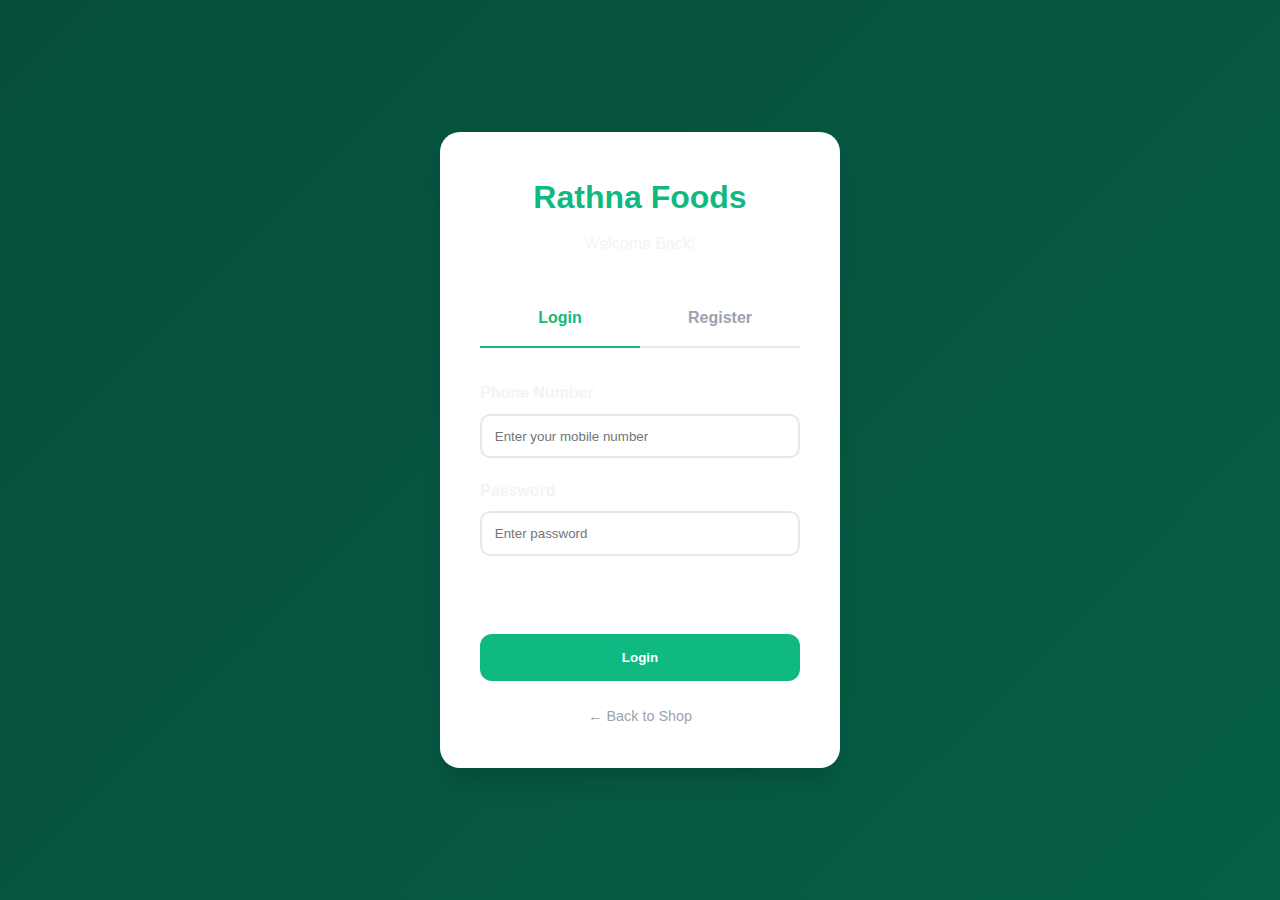
<file: login.html>
<!DOCTYPE html>
<html lang="en">

<head>
    <meta charset="UTF-8">
    <meta name="viewport" content="width=device-width, initial-scale=1.0">
    <title>Login - Rathna Home Foods</title>
    <link href="https://fonts.googleapis.com/css2?family=Outfit:wght@300;400;600;700&display=swap" rel="stylesheet">
    <link rel="stylesheet" href="styles.css">
    <style>
        body {
            display: flex;
            justify-content: center;
            align-items: center;
            min-height: 100vh;
            background: linear-gradient(135deg, #064e3b 0%, #065f46 100%);
        }

        .auth-card {
            background: white;
            padding: 2.5rem;
            border-radius: 20px;
            width: 100%;
            max-width: 400px;
            box-shadow: 0 20px 25px -5px rgba(0, 0, 0, 0.1), 0 10px 10px -5px rgba(0, 0, 0, 0.04);
        }

        .auth-header {
            text-align: center;
            margin-bottom: 2rem;
        }

        .auth-header h1 {
            color: var(--primary-green);
            font-size: 2rem;
            margin-bottom: 0.5rem;
        }

        .auth-tabs {
            display: flex;
            margin-bottom: 2rem;
            border-bottom: 2px solid #e5e7eb;
        }

        .auth-tab {
            flex: 1;
            padding: 1rem;
            text-align: center;
            cursor: pointer;
            font-weight: 600;
            color: var(--text-muted);
            transition: all 0.3s;
        }

        .auth-tab.active {
            color: var(--primary-green);
            border-bottom: 2px solid var(--primary-green);
            margin-bottom: -2px;
        }

        .auth-form {
            display: none;
            flex-direction: column;
            gap: 1.2rem;
        }

        .auth-form.active {
            display: flex;
        }

        .form-group label {
            display: block;
            margin-bottom: 0.5rem;
            font-weight: 600;
            color: var(--text-dark);
        }

        .form-control {
            width: 100%;
            padding: 0.8rem;
            border: 2px solid #e5e7eb;
            border-radius: 10px;
            font-family: var(--font-body);
            transition: all 0.3s;
        }

        .form-control:focus {
            border-color: var(--primary-green);
            outline: none;
        }

        .full-btn {
            background: var(--primary-green);
            color: white;
            border: none;
            padding: 1rem;
            border-radius: 12px;
            font-weight: 700;
            cursor: pointer;
            width: 100%;
            margin-top: 1rem;
            transition: transform 0.2s;
        }

        .full-btn:hover {
            transform: scale(1.02);
            background: var(--primary-green-light);
        }

        .error-msg {
            color: #ef4444;
            font-size: 0.9rem;
            text-align: center;
            min-height: 1.5rem;
        }

        .back-link {
            text-align: center;
            margin-top: 1.5rem;
            display: block;
            color: var(--text-muted);
            text-decoration: none;
            font-size: 0.9rem;
        }
    </style>
</head>

<body>

    <div class="auth-card">
        <div class="auth-header">
            <h1>Rathna Foods</h1>
            <p>Welcome Back!</p>
        </div>

        <div class="auth-tabs">
            <div class="auth-tab active" onclick="switchTab('login')">Login</div>
            <div class="auth-tab" onclick="switchTab('register')">Register</div>
        </div>

        <!-- Login Form -->
        <form id="login-form" class="auth-form active" onsubmit="handleLogin(event)">
            <div class="form-group">
                <label>Phone Number</label>
                <input type="tel" id="login-phone" class="form-control" placeholder="Enter your mobile number" required>
            </div>
            <div class="form-group">
                <label>Password</label>
                <input type="password" id="login-pass" class="form-control" placeholder="Enter password" required>
            </div>
            <div id="login-error" class="error-msg"></div>
            <button type="submit" class="full-btn">Login</button>
        </form>

        <!-- Register Form -->
        <form id="register-form" class="auth-form" onsubmit="handleRegister(event)">
            <div class="form-group">
                <label>Full Name</label>
                <input type="text" id="reg-name" class="form-control" placeholder="Your Name" required>
            </div>
            <div class="form-group">
                <label>Phone Number</label>
                <input type="tel" id="reg-phone" class="form-control" placeholder="Mobile Number" required>
            </div>
            <div class="form-group">
                <label>Delivery Address</label>
                <textarea id="reg-address" class="form-control" placeholder="Full Address" rows="2" required></textarea>
            </div>
            <div class="form-group">
                <label>Password</label>
                <input type="password" id="reg-pass" class="form-control" placeholder="Create Password" required>
            </div>
            <div id="reg-error" class="error-msg"></div>
            <button type="submit" class="full-btn">Create Account</button>
        </form>

        <a href="index.html" class="back-link">← Back to Shop</a>
    </div>

    <script src="data.js"></script>
    <script>
        function switchTab(tab) {
            document.querySelectorAll('.auth-tab').forEach(t => t.classList.remove('active'));
            document.querySelectorAll('.auth-form').forEach(f => f.classList.remove('active'));

            if (tab === 'login') {
                document.querySelectorAll('.auth-tab')[0].classList.add('active');
                document.getElementById('login-form').classList.add('active');
            } else {
                document.querySelectorAll('.auth-tab')[1].classList.add('active');
                document.getElementById('register-form').classList.add('active');
            }
        }

        function handleLogin(e) {
            e.preventDefault();
            const phone = document.getElementById('login-phone').value;
            const pass = document.getElementById('login-pass').value;

            const result = window.RathnaApp.loginUser(phone, pass);
            if (result.success) {
                window.location.href = 'index.html';
            } else {
                document.getElementById('login-error').innerText = result.message;
            }
        }

        function handleRegister(e) {
            e.preventDefault();
            const name = document.getElementById('reg-name').value;
            const phone = document.getElementById('reg-phone').value;
            const address = document.getElementById('reg-address').value;
            const pass = document.getElementById('reg-pass').value;

            const userData = { name, phone, address, password: pass };
            const result = window.RathnaApp.registerUser(userData);

            if (result.success) {
                alert('Registration Successful! Logging in...');
                window.location.href = 'index.html';
            } else {
                document.getElementById('reg-error').innerText = result.message;
            }
        }
    </script>
</body>

</html>
</file>
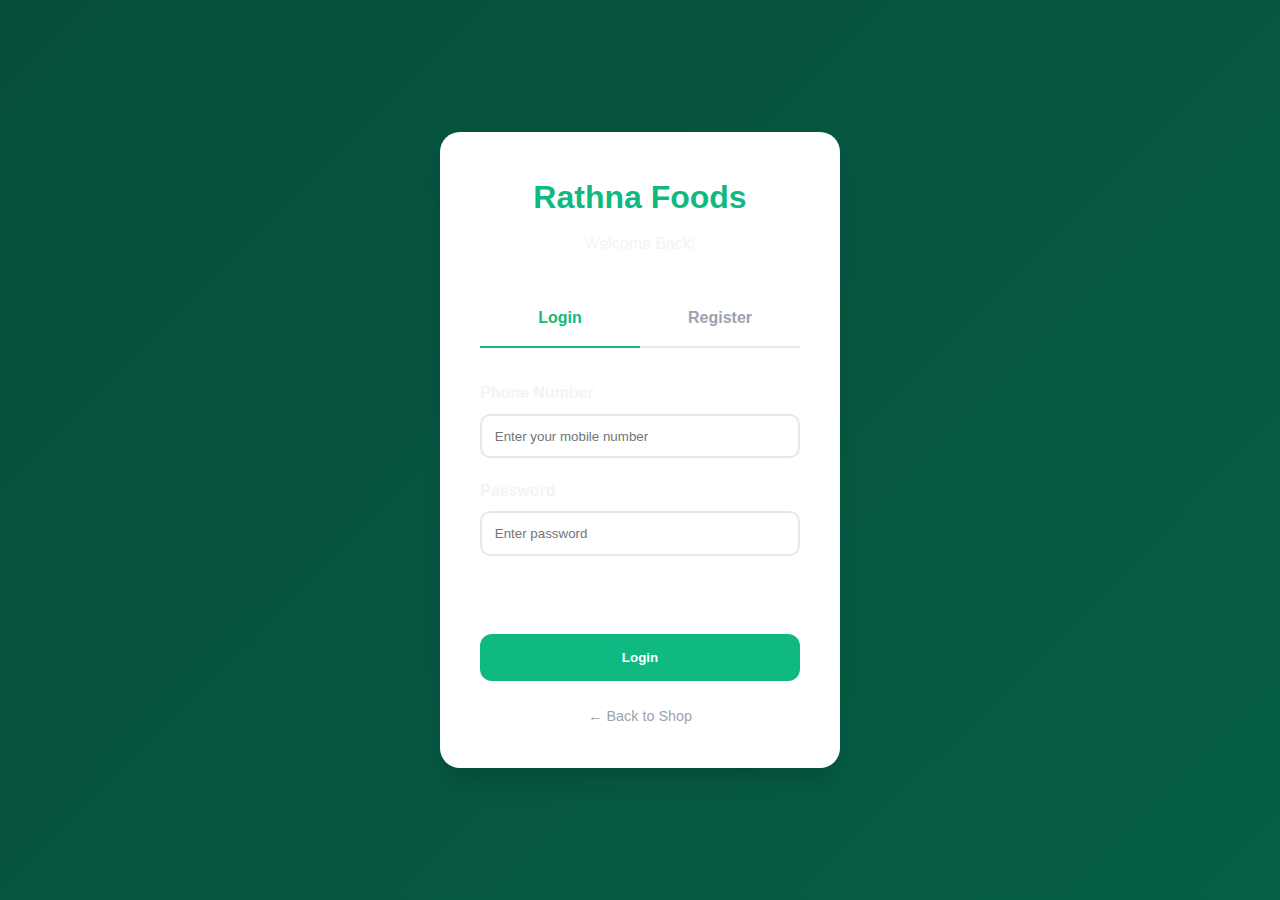
<file: profile.html>
<!DOCTYPE html>
<html lang="en">

<head>
    <meta charset="UTF-8">
    <meta name="viewport" content="width=device-width, initial-scale=1.0">
    <title>My Profile - Rathna Home Foods</title>
    <link
        href="https://fonts.googleapis.com/css2?family=Outfit:wght@300;400;600;700;800&family=Playfair+Display:wght@700&display=swap"
        rel="stylesheet">
    <link rel="stylesheet" href="styles.css">
    <style>
        .profile-container {
            max-width: 800px;
            margin: 4rem auto;
            padding: 2rem;
            background: var(--bg-card);
            /* Dark Glass */
            backdrop-filter: blur(12px);
            border: 1px solid var(--glass-border);
            border-radius: 20px;
            box-shadow: var(--shadow-soft);
        }

        .profile-header {
            display: flex;
            justify-content: space-between;
            align-items: center;
            border-bottom: 1px solid var(--glass-border);
            padding-bottom: 2rem;
            margin-bottom: 2rem;
        }

        .user-info h2 {
            font-family: var(--font-heading);
            color: var(--gold-primary);
            font-size: 2.5rem;
            margin-bottom: 0.5rem;
            text-shadow: 0 0 10px rgba(212, 175, 55, 0.3);
        }

        .user-details {
            color: var(--text-muted);
            font-size: 1.1rem;
        }

        .logout-btn {
            background: rgba(239, 68, 68, 0.2);
            color: #fca5a5;
            border: 1px solid rgba(239, 68, 68, 0.4);
            padding: 0.8rem 1.5rem;
            border-radius: 12px;
            cursor: pointer;
            font-weight: 700;
            transition: 0.3s;
        }

        .logout-btn:hover {
            background: #ef4444;
            color: white;
        }

        .order-history h3 {
            font-size: 1.8rem;
            color: var(--gold-light);
            /* Visible on dark */
            margin-bottom: 1.5rem;
            font-family: var(--font-heading);
        }

        .order-card {
            background: rgba(255, 255, 255, 0.02);
            border: 1px solid var(--glass-border);
            border-radius: 16px;
            padding: 1.5rem;
            margin-bottom: 1.5rem;
            transition: all 0.3s;
        }

        .order-card:hover {
            transform: translateY(-3px);
            border-color: var(--gold-primary);
            box-shadow: 0 5px 15px rgba(0, 0, 0, 0.3);
        }

        .order-meta {
            display: flex;
            justify-content: space-between;
            margin-bottom: 1rem;
            font-weight: 600;
            color: var(--text-muted);
        }

        .order-status {
            padding: 4px 12px;
            border-radius: 20px;
            font-size: 0.9rem;
            text-transform: uppercase;
            font-weight: bold;
        }

        .status-pending {
            background: rgba(245, 158, 11, 0.2);
            color: #f59e0b;
            border: 1px solid rgba(245, 158, 11, 0.4);
        }

        .status-confirmed {
            background: rgba(16, 185, 129, 0.2);
            color: #34d399;
            border: 1px solid rgba(16, 185, 129, 0.4);
        }

        .status-rejected {
            background: rgba(239, 68, 68, 0.2);
            color: #fca5a5;
            border: 1px solid rgba(239, 68, 68, 0.4);
        }

        .order-items {
            background: rgba(0, 0, 0, 0.3);
            padding: 1rem;
            border-radius: 10px;
            color: var(--text-main);
        }

        .order-item {
            display: flex;
            justify-content: space-between;
            margin-bottom: 0.5rem;
            border-bottom: 1px dashed rgba(255, 255, 255, 0.1);
            padding-bottom: 5px;
        }

        .order-item:last-child {
            border-bottom: none;
        }

        .order-total {
            text-align: right;
            font-size: 1.3rem;
            font-weight: 800;
            color: var(--gold-primary);
            margin-top: 1rem;
        }

        .admin-link {
            display: inline-block;
            margin-top: 2rem;
            color: var(--primary-green);
            font-weight: 600;
            text-decoration: none;
        }
    </style>
</head>

<body>

    <!-- Simple Nav -->
    <div style="background: var(--primary-green); padding: 1rem 2rem;">
        <a href="index.html" style="color:white; text-decoration:none; font-weight:bold;">&larr; Back to Shop</a>
    </div>

    <div class="profile-container">
        <div class="profile-header">
            <div class="user-info">
                <h2 id="user-name">Loading...</h2>
                <div class="user-details">
                    <div id="user-phone"></div>
                    <div id="user-address"></div>
                </div>
            </div>
            <button class="logout-btn" onclick="handleLogout()">Logout</button>
        </div>

        <div class="order-history">
            <h3>Order History</h3>
            <div id="orders-list">
                <!-- JS will pop this -->
            </div>
        </div>

    </div>

    <script src="data.js"></script>
    <script>
        document.addEventListener('DOMContentLoaded', () => {
            const user = window.RathnaApp.getUserSession();
            if (!user) {
                window.location.href = 'login.html';
                return;
            }

            document.getElementById('user-name').innerText = user.name;
            document.getElementById('user-phone').innerText = user.phone;
            document.getElementById('user-address').innerText = user.address;

            // Show Admin Link if Admin User
            if (user.phone === '8121178242') {
                const adminDiv = document.createElement('div');
                adminDiv.style.marginTop = '20px';
                adminDiv.style.borderTop = '1px solid #eee';
                adminDiv.style.paddingTop = '10px';
                adminDiv.innerHTML = '<a href="admin.html" class="admin-link">Access Admin Panel 🔒</a>';
                document.querySelector('.profile-container').appendChild(adminDiv);
            }

            renderOrders(user.phone);
        });

        function renderOrders(phone) {
            const orders = window.RathnaApp.getUserOrders(phone);
            const container = document.getElementById('orders-list');

            if (orders.length === 0) {
                container.innerHTML = '<p style="color:#888; text-align:center;">No orders yet. Time to order some laddus! 😋</p>';
                return;
            }

            let html = '';
            orders.forEach(order => {
                const date = new Date(order.timestamp).toLocaleDateString() + ' ' + new Date(order.timestamp).toLocaleTimeString();

                let itemsHtml = '';
                Object.values(order.items).forEach(item => {
                    itemsHtml += `<div class="order-item"><span>${item.name} <small>x${item.quantity}</small></span> <span>₹${item.price * item.quantity}</span></div>`;
                });

                let paymentStatusHtml = '';
                const pMethod = (order.payment || '').toLowerCase();

                if (pMethod.includes('cash') || pMethod === 'cod') {
                    paymentStatusHtml = '<div style="font-size:0.9rem; color:#fca5a5; margin-top:5px; font-weight:600;">Payment Pending (COD)</div>';
                } else {
                    paymentStatusHtml = '<div style="font-size:0.9rem; color:#34d399; margin-top:5px; font-weight:600;">Payment Completed (Online)</div>';
                }

                html += `
                    <div class="order-card">
                        <div class="order-meta">
                            <span>#${order.id}</span>
                            <span>${date}</span>
                            <span class="order-status status-${order.status}">${order.status}</span>
                        </div>
                        <div class="order-items">
                            ${itemsHtml}
                        </div>
                        <div class="order-total">
                            Total: ₹${order.total}
                            ${paymentStatusHtml}
                        </div>
                    </div>
                `;
            });
            container.innerHTML = html;
        }

        function handleLogout() {
            window.RathnaApp.logout();
            window.location.href = 'index.html';
        }
    </script>
</body>

</html>
</file>
<file: styles.css>
:root {
    /* LUXURY PALETTE - GOLD & DEEP EMERALD */
    --primary-green: #10b981;
    /* Emerald-500 for accents */
    --primary-green-dark: #064e3b;
    /* Emerald-900 for depth */

    --gold-primary: #d4af37;
    /* Metallic Gold */
    --gold-hover: #bfa15f;
    --gold-light: #f3e5ab;
    /* Champagne */

    --bg-dark: #050505;
    /* Deepest Black */
    --bg-card: rgba(20, 20, 20, 0.7);
    /* Dark Glass */

    --glass-bg: rgba(255, 255, 255, 0.03);
    --glass-border: rgba(212, 175, 55, 0.15);
    /* Subtle Gold Border */
    --glass-highlight: rgba(255, 255, 255, 0.05);

    --text-main: #f3f4f6;
    /* Off-white */
    --text-muted: #9ca3af;
    --text-gold: #d4af37;

    --font-heading: 'Playfair Display', serif;
    --font-body: 'Manrope', sans-serif;

    --shadow-soft: 0 10px 40px -10px rgba(0, 0, 0, 0.5);
    --shadow-gold: 0 4px 20px -5px rgba(212, 175, 55, 0.2);
}

* {
    margin: 0;
    padding: 0;
    box-sizing: border-box;
}

body {
    font-family: var(--font-body);
    background-color: var(--bg-dark);
    color: var(--text-main);
    line-height: 1.6;
    overflow-x: hidden;
    /* Luxurious Gradient Background */
    background-image:
        radial-gradient(circle at 15% 50%, rgba(6, 78, 59, 0.15), transparent 40%),
        radial-gradient(circle at 85% 30%, rgba(212, 175, 55, 0.08), transparent 40%);
    background-attachment: fixed;
}

.app-container {
    max-width: 1400px;
    /* Wider for a grander feel */
    margin: 0 auto;
    overflow-x: hidden;
}

/* --- Hero Section --- */
/* --- Hero Section --- */
.hero-section {
    position: relative;
    background: transparent;
    color: white;
    padding: 10rem 2rem 6rem;
    text-align: center;
    margin-bottom: 5rem;
    overflow: visible;
}

/* Remove old gradient animation, we will use mesh background */
@keyframes gradientBG {
    0% {}

    100% {}
}

/* --- Hero Section --- */
.hero-section {
    position: relative;
    min-height: 80vh;
    /* Taller hero */
    display: flex;
    flex-direction: column;
    justify-content: center;
    align-items: center;
    text-align: center;
    padding: 2rem;
    margin-bottom: 6rem;
    /* Subtle Mesh Overlay */
    background: radial-gradient(circle at center, rgba(6, 78, 59, 0.2) 0%, transparent 70%);
}

.hero-content {
    z-index: 2;
    position: relative;
    max-width: 900px;
    animation: fadeInUp 1.2s ease-out;
}

.brand-title {
    font-family: var(--font-heading);
    font-size: 5rem;
    background: linear-gradient(135deg, #f3f4f6 0%, #d4af37 100%);
    background-clip: text;
    -webkit-background-clip: text;
    -webkit-text-fill-color: transparent;
    margin-bottom: 1rem;
    letter-spacing: -2px;
    text-shadow: 0 10px 30px rgba(0, 0, 0, 0.5);
    line-height: 1.1;
}

.brand-subtitle {
    font-size: 1.5rem;
    color: var(--gold-light);
    font-weight: 300;
    letter-spacing: 4px;
    /* Cinematic spacing */
    text-transform: uppercase;
    margin-bottom: 4rem;
    border-bottom: 1px solid rgba(212, 175, 55, 0.3);
    display: inline-block;
    padding-bottom: 1rem;
}

.cta-button {
    display: inline-block;
    background: linear-gradient(135deg, var(--gold-primary), #b8860b);
    color: #000;
    padding: 1.4rem 4rem;
    font-size: 1.1rem;
    border-radius: 4px;
    /* Sharp corners for luxury feel */
    font-weight: 700;
    letter-spacing: 2px;
    text-decoration: none;
    text-transform: uppercase;
    transition: all 0.5s ease;
    box-shadow: 0 10px 30px rgba(212, 175, 55, 0.3);
    position: relative;
    overflow: hidden;
    border: 1px solid var(--gold-hover);
}

.cta-button:hover {
    transform: translateY(-3px);
    box-shadow: 0 20px 40px rgba(212, 175, 55, 0.5);
    background: linear-gradient(135deg, #f3e5ab, var(--gold-primary));
}

/* --- Features Section --- */
.features-section {
    display: flex;
    justify-content: center;
    gap: 3rem;
    padding: 0 2rem 6rem;
    flex-wrap: wrap;
}

.feature-card {
    background: rgba(255, 255, 255, 0.02);
    border: 1px solid rgba(255, 255, 255, 0.05);
    padding: 3rem 2rem;
    border-radius: 2px;
    text-align: center;
    width: 300px;
    transition: all 0.4s ease;
}

.feature-card:hover {
    background: rgba(255, 255, 255, 0.04);
    border-color: var(--gold-primary);
    transform: translateY(-5px);
}

.feature-icon {
    font-size: 2.5rem;
    margin-bottom: 1.5rem;
    filter: drop-shadow(0 0 10px rgba(212, 175, 55, 0.3));
}

.feature-card h3 {
    color: var(--gold-primary);
    font-family: var(--font-heading);
    font-size: 1.5rem;
    margin-bottom: 1rem;
}

.feature-card p {
    color: var(--text-muted);
    font-size: 0.95rem;
    font-weight: 300;
}

/* --- Trust Banner --- */
.trust-banner-container {
    background: var(--gold-primary);
    overflow: hidden;
    padding: 12px 0;
    position: relative;
    border-top: 1px solid rgba(255, 255, 255, 0.1);
    border-bottom: 1px solid rgba(255, 255, 255, 0.1);
    box-shadow: 0 0 20px rgba(212, 175, 55, 0.2);
    margin-bottom: 4rem;
}

.trust-banner {
    display: flex;
    white-space: nowrap;
}

.trust-content {
    display: flex;
    animation: marquee 20s linear infinite;
}

.trust-content span {
    color: #000;
    font-weight: 700;
    font-size: 1.1rem;
    padding: 0 3rem;
    text-transform: uppercase;
    letter-spacing: 1px;
    display: flex;
    align-items: center;
    gap: 10px;
}

.trust-content span .icon {
    font-size: 1.2rem;
}

@keyframes marquee {
    0% {
        transform: translateX(0);
    }

    100% {
        transform: translateX(-50%);
    }
}

/* --- Category Circular Section --- */
.category-section {
    padding: 2rem 2rem 5rem;
    text-align: center;
    max-width: 1200px;
    margin: 0 auto;
}

.section-header {
    margin-bottom: 4rem;
}

.section-header h2 {
    font-family: var(--font-heading);
    font-size: 3rem;
    color: var(--gold-primary);
    margin-bottom: 0.5rem;
}

.section-header .subtitle {
    color: var(--text-muted);
    font-size: 1.1rem;
    letter-spacing: 2px;
    text-transform: uppercase;
}

.category-grid {
    display: flex;
    flex-wrap: wrap;
    justify-content: center;
    gap: 4rem;
}

.category-item {
    text-decoration: none;
    display: flex;
    flex-direction: column;
    align-items: center;
    gap: 1.5rem;
    transition: transform 0.3s ease;
    width: 150px;
}

.category-item:hover {
    transform: translateY(-10px);
}

.cat-img-wrapper {
    width: 130px;
    height: 130px;
    border-radius: 50%;
    padding: 4px;
    border: 2px solid var(--gold-primary);
    position: relative;
    transition: all 0.3s ease;
    box-shadow: 0 0 20px rgba(212, 175, 55, 0.1);
}

.category-item:hover .cat-img-wrapper {
    box-shadow: 0 0 30px rgba(212, 175, 55, 0.4);
    transform: scale(1.05);
}

.cat-placeholder {
    width: 100%;
    height: 100%;
    border-radius: 50%;
    display: flex;
    align-items: center;
    justify-content: center;
    font-size: 3rem;
    color: white;
    text-shadow: 0 2px 10px rgba(0, 0, 0, 0.3);
}

.category-item h3 {
    color: var(--text-main);
    font-family: var(--font-heading);
    font-size: 1.2rem;
    font-weight: 600;
    transition: color 0.3s;
}

.category-item:hover h3 {
    color: var(--gold-primary);
}

@media (max-width: 768px) {
    .trust-content span {
        font-size: 0.9rem;
        padding: 0 1.5rem;
    }

    .category-grid {
        gap: 2rem;
        display: grid;
        grid-template-columns: repeat(3, 1fr);
        /* 3 per row on mobile */
    }

    .category-item {
        width: auto;
        gap: 0.5rem;
    }

    .cat-img-wrapper {
        width: 80px;
        height: 80px;
    }

    .cat-placeholder {
        font-size: 2rem;
    }

    .category-item h3 {
        font-size: 0.9rem;
        text-align: center;
    }

    .section-header h2 {
        font-size: 2rem;
    }
}

/* --- Menu Grid --- */
.menu-grid {
    padding: 0 4rem 6rem;
    max-width: 1400px;
    margin: 0 auto;
}

.search-container {
    position: relative;
    max-width: 500px;
    margin: 0 auto 5rem;
}

.search-container input {
    width: 100%;
    background: rgba(255, 255, 255, 0.03);
    border: 1px solid rgba(255, 255, 255, 0.1);
    padding: 1.2rem 3rem 1.2rem 1.5rem;
    border-radius: 50px;
    color: white;
    font-size: 1.1rem;
    font-family: var(--font-body);
    transition: all 0.3s ease;
    text-align: center;
}

.search-container input:focus {
    outline: none;
    border-color: var(--gold-primary);
    background: rgba(0, 0, 0, 0.5);
    box-shadow: 0 0 20px rgba(212, 175, 55, 0.1);
}

.search-icon {
    position: absolute;
    right: 1.5rem;
    top: 50%;
    transform: translateY(-50%);
    opacity: 0.5;
}

/* --- Category Headers --- */
.category-header {
    text-align: center;
    margin-bottom: 4rem;
    position: relative;
}

.category-header h2 {
    font-family: var(--font-heading);
    font-size: 3rem;
    color: var(--text-main);
    display: inline-block;
}

.category-header::after {
    content: '';
    display: block;
    width: 60px;
    height: 3px;
    background: var(--gold-primary);
    margin: 1rem auto 0;
}

/* --- Cards --- */
.items-list>div[id$="-container"] {
    display: grid;
    grid-template-columns: repeat(auto-fill, minmax(300px, 1fr));
    gap: 3rem;
}

.list-header {
    display: none;
}

.product-card {
    background: var(--bg-card);
    border: 1px solid var(--glass-border);
    backdrop-filter: blur(10px);
    -webkit-backdrop-filter: blur(10px);
    border-radius: 4px;
    /* Sharper */
    padding: 0;
    /* Remove padding for image to sit flush */
    transition: all 0.5s cubic-bezier(0.4, 0, 0.2, 1);
    position: relative;
    overflow: hidden;
    display: flex;
    flex-direction: column;
}

.product-card:hover {
    border-color: var(--gold-primary);
    transform: translateY(-10px);
    box-shadow: var(--shadow-gold);
}

.product-card::after {
    content: '';
    position: absolute;
    top: 0;
    left: 0;
    width: 100%;
    height: 100%;
    border-radius: 24px;
    box-shadow: inset 0 0 0 2px rgba(27, 77, 62, 0);
    transition: box-shadow 0.3s ease;
    pointer-events: none;
}

.product-card:hover::after {
    box-shadow: inset 0 0 0 2px rgba(27, 77, 62, 0.1);
}

.card-img-placeholder {
    width: 100%;
    height: 250px;
    background: linear-gradient(45deg, #1a1a1a, #2a2a2a);
    display: flex;
    align-items: center;
    justify-content: center;
    font-size: 4rem;
    color: rgba(255, 255, 255, 0.1);
    position: relative;
    overflow: hidden;
}

/* Image styling if updated via JS */
.card-img-placeholder img {
    width: 100%;
    height: 100%;
    object-fit: cover;
    transition: transform 0.8s ease;
}

.product-card:hover .card-img-placeholder img {
    transform: scale(1.08);
}

.card-content {
    padding: 2rem;
    flex-grow: 1;
    display: flex;
    flex-direction: column;
    justify-content: space-between;
}

.product-name {
    font-family: var(--font-heading);
    font-size: 1.6rem;
    margin-bottom: 0.5rem;
    color: var(--text-main);
    font-weight: 500;
}

.product-desc {
    font-size: 0.95rem;
    color: var(--text-muted);
    margin-bottom: 1.5rem;
    line-height: 1.6;
}

.card-footer {
    display: flex;
    align-items: center;
    justify-content: space-between;
    margin-top: auto;
}

.product-price {
    font-size: 1.4rem;
    color: var(--gold-primary);
    font-weight: 600;
    font-family: var(--font-heading);
}

.stock-badge {
    position: absolute;
    top: 0px;
    right: 0px;
    transform: translate(10px, -10px);
    /* Pop out effect */
    font-size: 0.75rem;
    font-weight: 800;
    padding: 8px 16px;
    border-radius: 30px;
    box-shadow: 0 5px 15px rgba(0, 0, 0, 0.15);
    z-index: 10;
    border: 2px solid white;
}

.stock-badge.out {
    background: #ef4444;
    color: white;
}

.stock-badge.low {
    background: #f59e0b;
    color: white;
}

.add-btn {
    padding: 0.8rem 1.5rem;
    border: 1px solid var(--gold-primary);
    background: transparent;
    color: var(--gold-primary);
    font-weight: 600;
    font-size: 0.9rem;
    cursor: pointer;
    transition: all 0.3s ease;
    border-radius: 2px;
    text-transform: uppercase;
    letter-spacing: 1px;
}

.add-btn:hover {
    background-color: var(--primary-green-light);
    transform: translateY(-2px);
    box-shadow: 0 4px 12px rgba(27, 77, 62, 0.2);
}

.add-btn:active {
    transform: scale(0.95);
}

.add-btn:disabled {
    background-color: #e5e7eb;
    color: #9ca3af;
    cursor: not-allowed;
    transform: none;
}

/* OUT OF STOCK VISUALS */
.product-card.out-of-stock {
    opacity: 0.7;
    filter: grayscale(0.8);
    pointer-events: none;
    /* Optional: prevent clicks entirely if desired, but button disable is better */
}

.product-card.out-of-stock .add-btn {
    background: #ccc;
    color: #666;
}

/* --- Floating Cart --- */
.floating-cart {
    position: fixed;
    bottom: 40px;
    right: 40px;
    background: var(--accent-orange);
    color: white;
    width: 75px;
    height: 75px;
    border-radius: 50%;
    display: flex;
    align-items: center;
    justify-content: center;
    font-size: 2rem;
    box-shadow: 0 10px 30px rgba(245, 158, 11, 0.5);
    cursor: pointer;
    z-index: 1000;
    animation: bounce 2s infinite;
}

#cart-count {
    position: absolute;
    top: 0;
    right: 0;
    background: #ef4444;
    color: white;
    font-size: 0.9rem;
    width: 28px;
    height: 28px;
    border-radius: 50%;
    display: flex;
    align-items: center;
    justify-content: center;
    font-weight: 800;
    border: 3px solid white;
}

/* --- Footer --- */
.main-footer {
    background: #0f172a;
    color: white;
    padding: 6rem 2rem 2rem;
    margin-top: 6rem;
    border-radius: 60px 60px 0 0;
    text-align: center;
}

.contact-card {
    background: rgba(255, 255, 255, 0.05);
    padding: 2rem 4rem;
    border-radius: 30px;
    display: inline-block;
    border: 1px solid rgba(255, 255, 255, 0.1);
}

.phone-number {
    font-size: 2.2rem;
    color: var(--accent-orange);
    font-weight: 700;
    margin: 1rem 0;
}

.cart-modal-overlay {
    position: fixed;
    top: 0;
    left: 0;
    width: 100%;
    height: 100%;
    background: rgba(0, 0, 0, 0.6);
    backdrop-filter: blur(8px);
    z-index: 2000;
    display: none;
    justify-content: center;
    align-items: center;
    padding: 1rem;
    opacity: 0;
    transition: opacity 0.3s ease;
}

.cart-modal-overlay.open {
    display: flex;
    opacity: 1;
}

.cart-modal-content {
    background: rgba(20, 20, 20, 0.95);
    /* Dark Glass */
    backdrop-filter: blur(20px);
    -webkit-backdrop-filter: blur(20px);
    box-shadow: 0 25px 50px -12px rgba(0, 0, 0, 0.5), 0 0 30px rgba(0, 255, 157, 0.1);
    width: 100%;
    max-width: 500px;
    max-height: 85vh;
    border-radius: 24px;
    border: 1px solid var(--glass-border);
    display: flex;
    flex-direction: column;
    animation: modalPopIn 0.4s cubic-bezier(0.16, 1, 0.3, 1);
    position: relative;
    overflow: hidden;
    color: var(--text-light);
}

.cart-header {
    background: transparent;
    border-bottom: 1px solid var(--glass-border);
}

.cart-header h2 {
    color: var(--primary-green);
    text-shadow: 0 0 10px rgba(0, 255, 157, 0.3);
}

.cart-item-row {
    background: rgba(255, 255, 255, 0.03);
    border: 1px solid var(--glass-border);
    color: var(--text-light);
}

.cart-item-name {
    color: var(--text-light);
}

.cart-footer {
    background: transparent;
    border-top: 1px solid var(--glass-border);
}

@keyframes modalPopIn {
    from {
        opacity: 0;
        transform: scale(0.95) translateY(10px);
    }

    to {
        opacity: 1;
        transform: scale(1) translateY(0);
    }
}

@keyframes fadeInUp {
    from {
        opacity: 0;
        transform: translateY(40px);
    }

    to {
        opacity: 1;
        transform: translateY(0);
    }
}

/* Scroll Reveal Animation */
.reveal {
    opacity: 0;
    transform: translateY(30px);
    transition: all 0.8s cubic-bezier(0.5, 0, 0, 1);
}

.reveal.active {
    opacity: 1;
    transform: translateY(0);
}

@keyframes bounce {

    0%,
    100% {
        transform: translateY(0);
    }

    50% {
        transform: translateY(-10px);
    }
}

@media (max-width: 768px) {

    /* --- Mobile Typography & Spacing --- */
    .brand-title {
        font-size: 2.8rem;
        /* Slightly smaller for better fit */
        line-height: 1.1;
    }

    .brand-subtitle {
        font-size: 1rem;
        letter-spacing: 2px;
        margin-bottom: 2rem;
    }

    .hero-section {
        min-height: 70vh;
        /* Better for mobile screens */
        padding: 5rem 1rem 3rem;
        margin-bottom: 3rem;
        justify-content: center;
    }

    .cta-button {
        padding: 1rem 2.5rem;
        width: 100%;
        /* Full width button */
        max-width: 300px;
        font-size: 1rem;
    }

    /* --- Mobile Navigation --- */
    .hamburger-btn {
        top: 20px;
        left: 20px;
        padding: 8px;
        background: rgba(0, 0, 0, 0.7);
        /* More contrast */
    }

    .sidebar {
        width: 85%;
        /* Wider slide-in menu */
        max-width: 320px;
    }

    /* --- Mobile Grid (Product Cards) --- */
    .menu-grid {
        padding: 0 1rem 4rem;
    }

    .items-list>div[id$="-container"] {
        grid-template-columns: 1fr;
        /* Single column */
        gap: 1.5rem;
    }

    .product-card {
        flex-direction: row;
        align-items: stretch;
        /* Stretch to fill height */
        padding: 0;
        gap: 0;
        height: 140px;
        /* Fixed height for consistency */
        background: rgba(20, 20, 20, 0.8);
        /* Slightly darker */
    }

    .card-img-placeholder {
        width: 120px;
        /* Fixed width */
        height: 100%;
        /* Full height */
        flex-shrink: 0;
        border-radius: 4px 0 0 4px;
        /* Only left corners rounded */
        margin: 0;
        font-size: 2rem;
    }

    .card-content {
        padding: 1rem;
        flex-grow: 1;
        display: flex;
        flex-direction: column;
        justify-content: center;
        min-width: 0;
        /* Fix flex overflow */
    }

    .product-name {
        font-size: 1.1rem;
        margin-bottom: 0.25rem;
        white-space: nowrap;
        overflow: hidden;
        text-overflow: ellipsis;
    }

    .product-desc {
        display: none;
        /* Hide description on mobile to save space */
    }

    .card-footer {
        margin-top: auto;
        justify-content: space-between;
        width: 100%;
        align-items: center;
    }

    .product-price {
        font-size: 1.1rem;
    }

    .add-btn {
        padding: 0.5rem 1rem;
        font-size: 0.8rem;
    }

    .stock-badge {
        top: 5px;
        right: 5px;
        transform: none;
        padding: 2px 8px;
        font-size: 0.6rem;
        box-shadow: 0 2px 5px rgba(0, 0, 0, 0.3);
    }

    /* --- Floating Cart --- */
    .floating-cart {
        bottom: 20px;
        right: 20px;
        width: 60px;
        height: 60px;
        font-size: 1.5rem;
    }

    #cart-count {
        width: 24px;
        height: 24px;
        font-size: 0.8rem;
    }

    /* --- Features Section --- */
    .features-section {
        padding: 0 1rem;
        gap: 1rem;
        grid-template-columns: 1fr;
        /* Stack features */
    }

    .feature-card {
        padding: 1.5rem;
        display: flex;
        align-items: center;
        /* Center icon */
        text-align: left;
        gap: 1rem;
    }

    .feature-text {
        flex: 1;
        /* Allow text to take remaining space */
        display: flex;
        flex-direction: column;
        /* Stack Title and Desc */
        min-width: 0;
        /* Prevent overflow */
    }

    .feature-icon {
        font-size: 2rem;
        margin-bottom: 0;
        flex-shrink: 0;
    }

    .feature-card h3 {
        margin-bottom: 0.2rem;
        font-size: 1.2rem;
    }

    .feature-card p {
        font-size: 0.9rem;
        line-height: 1.3;
    }

    /* --- Search Bar --- */
    .search-container {
        padding: 0 1rem;
        margin-bottom: 3rem;
    }

    .search-container input {
        padding: 1rem 3rem 1rem 1.2rem;
        font-size: 1rem;
    }

    /* --- Cart Modal (Bottom Sheet for Mobile) --- */
    .cart-modal-overlay {
        align-items: flex-end;
        /* Align to bottom */
        padding: 0;
    }

    .cart-modal-content {
        max-width: 100%;
        height: 90vh;
        /* Tall bottom sheet */
        max-height: 90vh;
        border-radius: 24px 24px 0 0;
        /* Round top corners only */
        animation: slideUp 0.3s cubic-bezier(0.16, 1, 0.3, 1);
    }

    @keyframes slideUp {
        from {
            transform: translateY(100%);
        }

        to {
            transform: translateY(0);
        }
    }

    .cart-header {
        padding: 1rem 1.5rem;
    }

    .cart-items-container {
        padding: 1rem 1.5rem;
    }

    .cart-footer {
        padding: 1.5rem;
    }
}

/* --- Cart Internal Styles --- */
/* --- LUXURY DARK CART STYLES --- */

.cart-header {
    padding: 1.5rem 2rem;
    border-bottom: 1px solid var(--glass-border);
    display: flex;
    justify-content: space-between;
    align-items: center;
    background: transparent;
    position: sticky;
    top: 0;
    z-index: 10;
    backdrop-filter: blur(10px);
}

.cart-header h2 {
    font-family: var(--font-heading);
    color: var(--gold-primary);
    margin: 0;
    font-size: 1.8rem;
    text-shadow: 0 0 10px rgba(212, 175, 55, 0.3);
}

.close-btn {
    background: rgba(255, 255, 255, 0.1);
    border: 1px solid var(--glass-border);
    width: 36px;
    height: 36px;
    border-radius: 50%;
    display: flex;
    align-items: center;
    justify-content: center;
    font-size: 1.5rem;
    color: var(--text-main);
    cursor: pointer;
    transition: all 0.2s;
}

.close-btn:hover {
    background: var(--gold-primary);
    color: #000;
    transform: rotate(90deg);
}

.cart-scrollable-content {
    flex-grow: 1;
    overflow-y: auto;
    padding: 0;
    display: flex;
    flex-direction: column;
}

/* Custom Scrollbar for wrapper */
.cart-scrollable-content::-webkit-scrollbar {
    width: 6px;
}

.cart-scrollable-content::-webkit-scrollbar-track {
    background: rgba(255, 255, 255, 0.02);
}

.cart-scrollable-content::-webkit-scrollbar-thumb {
    background: var(--gold-primary);
    border-radius: 10px;
}

.cart-items-container {
    padding: 1.5rem 2rem 0;
    background: transparent;
    flex-shrink: 0;
}

.cart-item-row {
    display: flex;
    justify-content: space-between;
    align-items: center;
    margin-bottom: 1.2rem;
    padding: 1rem;
    background: rgba(255, 255, 255, 0.03);
    border-radius: 12px;
    border: 1px solid var(--glass-border);
    transition: all 0.3s ease;
}

.cart-item-row:hover {
    border-color: var(--gold-primary);
    background: rgba(255, 255, 255, 0.05);
}

.cart-item-name {
    flex-grow: 1;
    font-weight: 500;
    font-size: 1.05rem;
    color: var(--text-main);
    /* FIX: Ensure visible on dark text */
    font-family: var(--font-heading);
}

.cart-item-controls {
    display: flex;
    align-items: center;
    gap: 0.8rem;
    margin: 0 1rem;
    background: rgba(0, 0, 0, 0.3);
    padding: 4px 8px;
    border-radius: 20px;
    border: 1px solid var(--glass-border);
}

.qty-btn {
    background: var(--gold-primary);
    color: black;
    border: none;
    width: 24px;
    height: 24px;
    border-radius: 50%;
    cursor: pointer;
    font-weight: bold;
    display: flex;
    justify-content: center;
    align-items: center;
    transition: 0.2s;
}

.qty-btn:hover {
    background: #fff;
    transform: scale(1.1);
}

.cart-item-price {
    font-weight: 600;
    color: var(--gold-primary);
    font-size: 1.1rem;
}

/* Footer & Forms */
.cart-footer {
    padding: 2rem;
    background: rgba(0, 0, 0, 0.2);
    border-top: 1px solid var(--glass-border);
    margin-top: auto;
}

.delivery-form {
    display: flex;
    flex-direction: column;
    gap: 15px;
    margin-bottom: 1.5rem;
}

.delivery-form input,
.delivery-form textarea {
    padding: 12px;
    border-radius: 8px;
    border: 1px solid var(--glass-border);
    background: rgba(255, 255, 255, 0.05);
    /* Dark inputs */
    color: white;
    font-family: var(--font-body);
}

.delivery-form input:focus,
.delivery-form textarea:focus {
    outline: none;
    border-color: var(--gold-primary);
    background: rgba(255, 255, 255, 0.1);
}

.payment-label {
    color: var(--gold-light);
    font-size: 0.9rem;
    margin-bottom: 5px;
    display: block;
}

.payment-choice {
    display: flex;
    align-items: center;
    gap: 10px;
    margin-bottom: 5px;
    color: var(--text-main);
}

.checkout-btn {
    width: 100%;
    background: linear-gradient(135deg, var(--gold-primary), #b8860b);
    color: black;
    border: none;
    padding: 15px;
    border-radius: 8px;
    font-size: 1.1rem;
    font-weight: 700;
    font-family: var(--font-heading);
    cursor: pointer;
    text-transform: uppercase;
    letter-spacing: 2px;
    transition: all 0.3s;
}

.checkout-btn:hover {
    background: linear-gradient(135deg, #fff, var(--gold-primary));
    transform: translateY(-2px);
    box-shadow: 0 5px 20px rgba(212, 175, 55, 0.4);
}

/* --- Sidebar Navigation --- */
.hamburger-btn {
    position: fixed;
    top: 25px;
    left: 25px;
    z-index: 3000;
    cursor: pointer;
    display: flex;
    flex-direction: column;
    gap: 6px;
    padding: 10px;
    background: rgba(0, 0, 0, 0.4);
    backdrop-filter: blur(8px);
    border-radius: 12px;
    border: 1px solid rgba(255, 255, 255, 0.1);
    transition: all 0.3s ease;
}

.hamburger-btn:hover {
    background: rgba(0, 0, 0, 0.6);
    transform: scale(1.05);
}

.hamburger-btn div {
    width: 30px;
    height: 3px;
    background-color: white;
    /* Or Neon Green if preferred */
    border-radius: 2px;
    transition: all 0.3s ease;
    box-shadow: 0 0 5px rgba(0, 0, 0, 0.3);
}

.hamburger-btn:hover div {
    background-color: var(--primary-green);
    box-shadow: 0 0 10px var(--neon-glow);
}

.sidebar {
    position: fixed;
    top: 0;
    left: 0;
    width: 280px;
    height: 100vh;
    background: rgba(10, 10, 10, 0.95);
    backdrop-filter: blur(20px);
    -webkit-backdrop-filter: blur(20px);
    border-right: 1px solid var(--glass-border);
    z-index: 3001;
    /* Higher than button */
    transform: translateX(-100%);
    transition: transform 0.4s cubic-bezier(0.4, 0, 0.2, 1);
    display: flex;
    flex-direction: column;
    box-shadow: 10px 0 30px rgba(0, 0, 0, 0.5);
    padding-top: 2rem;
}

.sidebar.open {
    transform: translateX(0);
}

.sidebar-header {
    display: flex;
    justify-content: space-between;
    align-items: center;
    padding: 0 2rem 2rem;
    border-bottom: 1px solid var(--glass-border);
}

.sidebar-header h3 {
    color: var(--primary-green);
    font-size: 1.8rem;
    font-family: var(--font-heading);
    margin: 0;
    text-shadow: 0 0 10px rgba(0, 255, 157, 0.3);
}

.close-sidebar {
    background: transparent;
    border: none;
    color: var(--text-light);
    font-size: 2.5rem;
    cursor: pointer;
    line-height: 1;
    transition: color 0.3s;
}

.close-sidebar:hover {
    color: var(--accent-orange);
}

.sidebar-links {
    list-style: none;
    padding: 2rem 0;
    margin: 0;
}

.sidebar-links li a {
    display: block;
    padding: 1rem 2rem;
    color: var(--text-light);
    font-size: 1.2rem;
    text-decoration: none;
    transition: all 0.3s ease;
    border-left: 3px solid transparent;
}

.sidebar-links li a:hover {
    background: rgba(255, 255, 255, 0.05);
    color: var(--primary-green);
    border-left-color: var(--primary-green);
    padding-left: 2.5rem;
}

.sidebar-overlay {
    position: fixed;
    top: 0;
    left: 0;
    width: 100%;
    height: 100%;
    background: rgba(0, 0, 0, 0.7);
    backdrop-filter: blur(4px);
    z-index: 3000;
    opacity: 0;
    pointer-events: none;
    transition: opacity 0.4s ease;
}

.sidebar-overlay.open {
    opacity: 1;
    pointer-events: auto;
}

/* --- Why Choose Us Section --- */
.features-section {
    max-width: 1280px;
    margin: 4rem auto 2rem;
    padding: 0 2rem;
    display: grid;
    grid-template-columns: repeat(auto-fit, minmax(300px, 1fr));
    gap: 2rem;
}

.feature-card {
    background: var(--glass-bg);
    border: 1px solid var(--glass-border);
    backdrop-filter: blur(12px);
    -webkit-backdrop-filter: blur(12px);
    border-radius: 20px;
    padding: 2rem;
    text-align: center;
    transition: transform 0.3s ease, box-shadow 0.3s ease;
}

.feature-card:hover {
    transform: translateY(-10px);
    box-shadow: 0 15px 30px rgba(0, 0, 0, 0.4), var(--neon-glow);
    border-color: rgba(255, 255, 255, 0.3);
}

.feature-icon {
    font-size: 3rem;
    margin-bottom: 1rem;
    text-shadow: 0 0 20px rgba(255, 255, 255, 0.5);
}

.feature-card h3 {
    color: var(--primary-green);
    font-family: var(--font-heading);
    font-size: 1.5rem;
    margin-bottom: 0.5rem;
    text-shadow: 0 0 5px rgba(0, 255, 157, 0.3);
}

.feature-card p {
    color: var(--text-light);
    font-size: 1rem;
    opacity: 0.9;
}

/* --- Search Bar --- */
.search-container {
    max-width: 800px;
    margin: 0 auto 3rem;
    padding: 0 2rem;
    position: relative;
    z-index: 5;
}

#product-search {
    width: 100%;
    padding: 1.2rem 3rem 1.2rem 1.5rem;
    border-radius: 50px;
    border: 2px solid var(--glass-border);
    background: rgba(20, 20, 20, 0.6);
    backdrop-filter: blur(10px);
    color: white;
    font-family: var(--font-body);
    font-size: 1.1rem;
    transition: all 0.3s ease;
    box-shadow: 0 10px 20px rgba(0, 0, 0, 0.2);
}

#product-search:focus {
    outline: none;
    border-color: var(--primary-green);
    background: rgba(20, 20, 20, 0.9);
    box-shadow: 0 10px 30px rgba(0, 255, 157, 0.15);
}

.search-icon {
    position: absolute;
    right: 3.5rem;
    top: 50%;
    transform: translateY(-50%);
    font-size: 1.2rem;
    opacity: 0.7;
    pointer-events: none;
}

/* --- Status Badges --- */
.status-badge {
    padding: 4px 12px;
    border-radius: 20px;
    font-size: 0.85rem;
    text-transform: uppercase;
    font-weight: bold;
    display: inline-block;
}

.status-pending {
    background: rgba(212, 175, 55, 0.15);
    color: #ffd700;
    border: 1px solid rgba(212, 175, 55, 0.3);
}

.status-confirmed {
    background: rgba(52, 211, 153, 0.15);
    color: #34d399;
    border: 1px solid rgba(52, 211, 153, 0.3);
}

.status-processing {
    background: rgba(99, 102, 241, 0.15);
    color: #818cf8;
    border: 1px solid rgba(99, 102, 241, 0.3);
}

.status-out-for-delivery {
    background: rgba(245, 158, 11, 0.15);
    color: #fbbf24;
    border: 1px solid rgba(245, 158, 11, 0.3);
}

.status-delivered {
    background: rgba(16, 185, 129, 0.2);
    color: #10b981;
    border: 1px solid rgba(16, 185, 129, 0.4);
    box-shadow: 0 0 10px rgba(16, 185, 129, 0.1);
}

.status-rejected {
    background: rgba(239, 68, 68, 0.15);
    color: #fca5a5;
    border: 1px solid rgba(239, 68, 68, 0.3);
}

/* Nutritional Tags */
.card-tags {
    display: flex;
    gap: 5px;
    flex-wrap: wrap;
    margin-bottom: 0.8rem;
}

.nutrition-tag {
    font-size: 0.7rem;
    padding: 2px 8px;
    border-radius: 12px;
    background: rgba(255, 255, 255, 0.05);
    color: var(--gold-light);
    border: 1px solid rgba(212, 175, 55, 0.2);
    font-weight: 500;
    letter-spacing: 0.5px;
}
</file>
